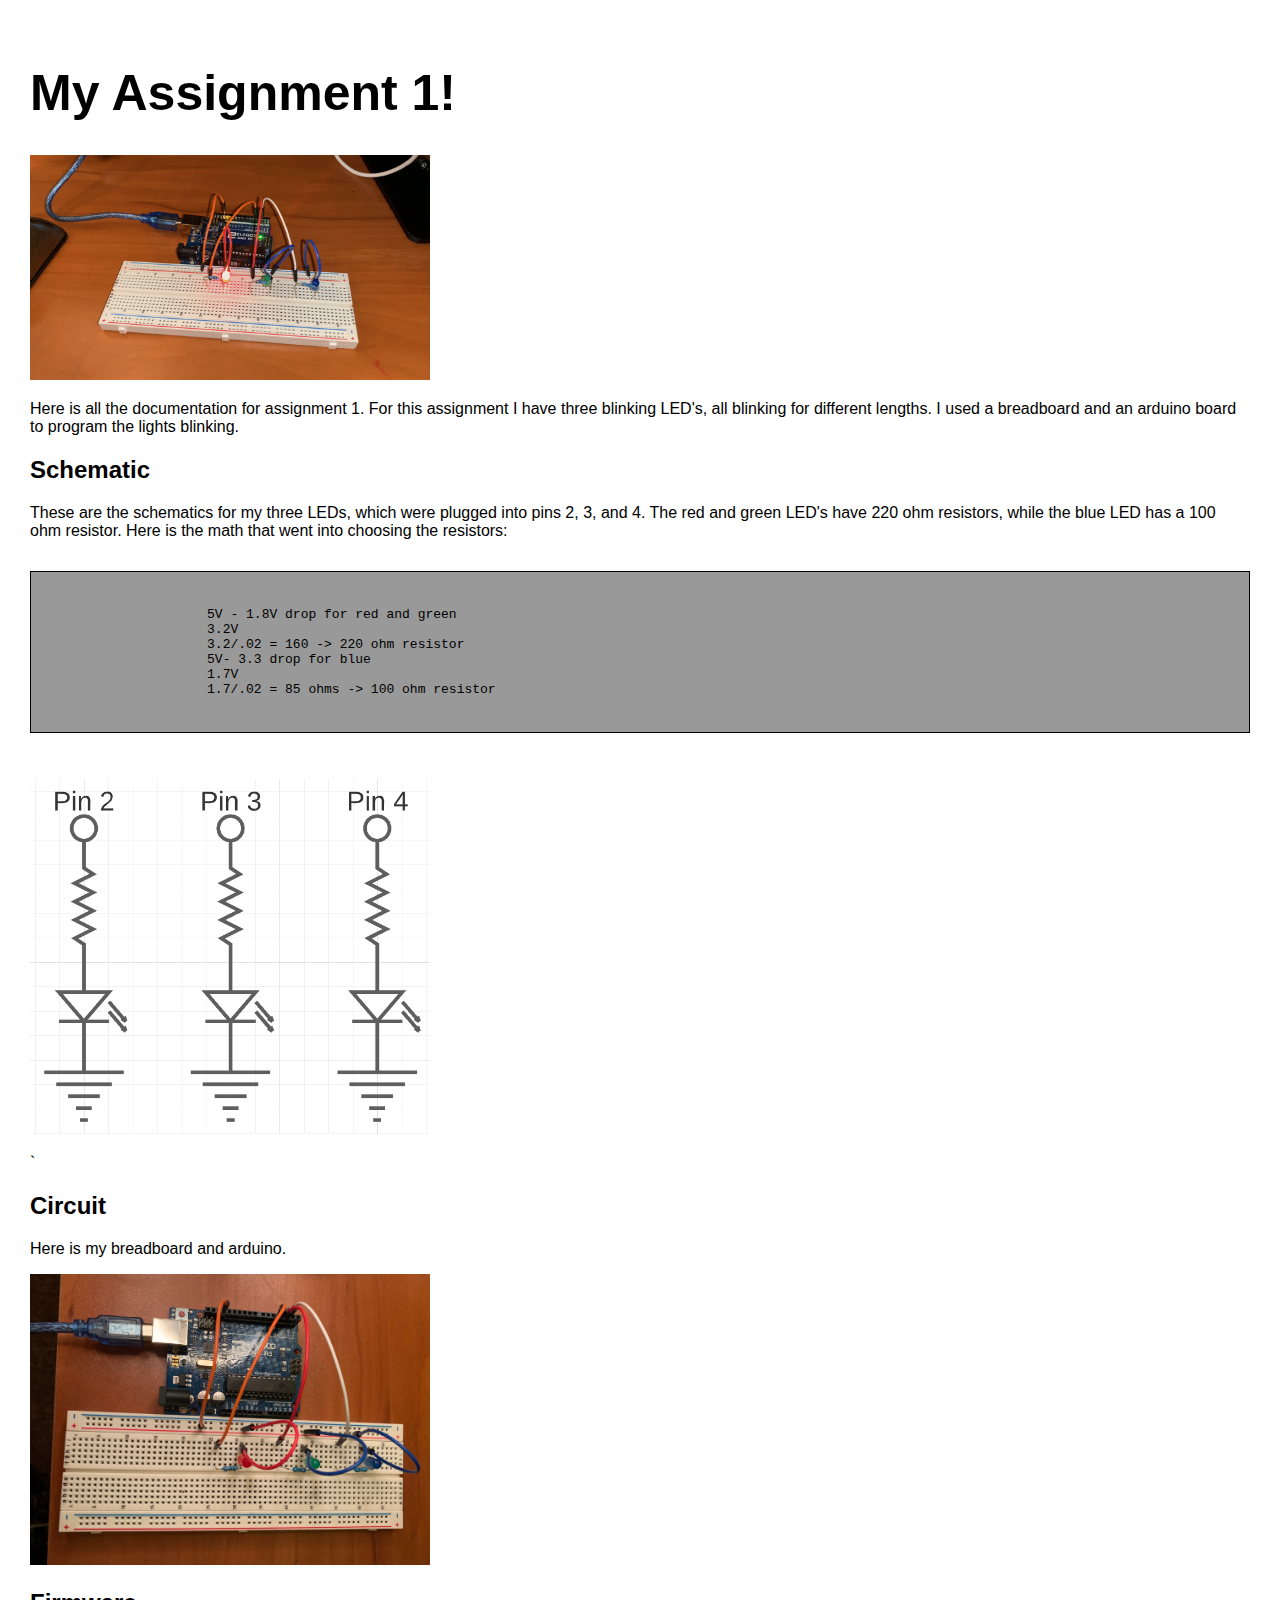
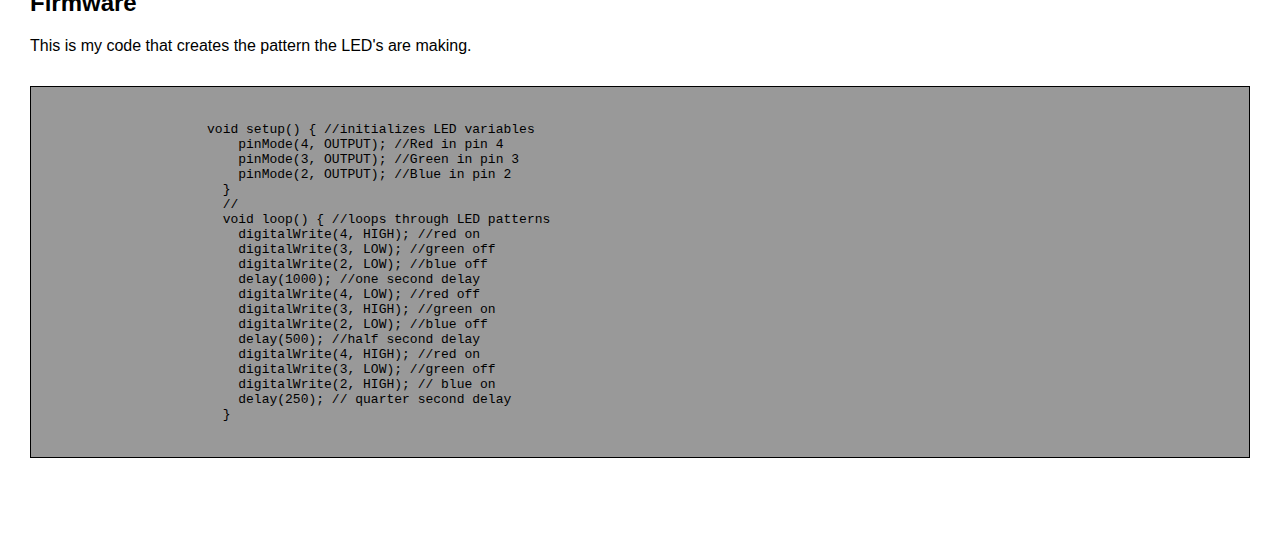
<file: assignment1.html>
<!DOCTYPE html> 
<html> 
    <head> 
        <meta charset="utf-8"> 
        <meta name="viewport" content="width=device-width, maximum-scale=1.0" />

        <title>Roz Gillie's HCDE 439 Physical Computing Page!</title> 

        <link href="style.css" media="screen" rel="stylesheet" type="text/css" />

    </head> 
    <body> 

        <div class="header">
            <h1>My Assignment 1!</h1>
            <p>
            <img src="ezgif.com-gif-maker.gif" width=400></a>
            </p>
            <p>
            Here is all the documentation for assignment 1. For this assignment I have three blinking LED's, all blinking for different lengths. I used a breadboard and an arduino board to program the lights blinking. 
            </p>
            <h2>Schematic</h2>
            <p>
                These are the schematics for my three LEDs, which were plugged into pins 2, 3, and 4. The red and green LED's have 220 ohm resistors, while the blue LED has a 100 ohm resistor. Here is the math that went into choosing the resistors:
                <pre>
                <code>
                    5V - 1.8V drop for red and green
                    3.2V
                    3.2/.02 = 160 -> 220 ohm resistor
                    5V- 3.3 drop for blue
                    1.7V
                    1.7/.02 = 85 ohms -> 100 ohm resistor   
                </code>
            </pre>
            </p>
            <p>
                <img src="schematic.png" width=400></a>
            </p>`
            <h2>Circuit</h2>
            <p>
                Here is my breadboard and arduino. 
            </p>
            <p>
                <img src="circuit_overview.jpg" width=400></a>
            </p>
            <h2>Firmware</h2>
            <p>
                <p>
                    This is my code that creates the pattern the LED's are making.
                </p>
                <pre>
                <code>
                    void setup() { //initializes LED variables
                        pinMode(4, OUTPUT); //Red in pin 4
                        pinMode(3, OUTPUT); //Green in pin 3
                        pinMode(2, OUTPUT); //Blue in pin 2
                      }
                      //
                      void loop() { //loops through LED patterns
                        digitalWrite(4, HIGH); //red on
                        digitalWrite(3, LOW); //green off
                        digitalWrite(2, LOW); //blue off
                        delay(1000); //one second delay
                        digitalWrite(4, LOW); //red off
                        digitalWrite(3, HIGH); //green on
                        digitalWrite(2, LOW); //blue off
                        delay(500); //half second delay
                        digitalWrite(4, HIGH); //red on
                        digitalWrite(3, LOW); //green off
                        digitalWrite(2, HIGH); // blue on
                        delay(250); // quarter second delay
                      }
                </code>
            </pre>
            </p>
        </div>
        
    </body>
</html>
</file>
<file: style.css>
html, body {
  padding: 0 0 0 0;
  margin: 0;
  font-family: 'helvetica', 'arial', 'sans';
}

h1,h2,h3,h4 {
  font-family: 'helvetica', 'arial', 'sans';
  }


a {
  color: #000;
}

.header {
  background: #fff;
  color: #000;
  height: auto;
  padding: 30px 30px 30px;
}

.header h1 {
  font-size: 50px;
  }

.assignment {
  font-size: 12px;
  line-height: 24px;
  font-family: 'helvetica', 'arial', 'sans';
  padding: 20px 20px 20px 30px;
  width: 250px;
  height: 350px;
  overflow: hidden;
  float: left;
}

/* code from http://web.simmons.edu/~grabiner/comm244/weekfour/code-test.html
formats how code is displayed*/
pre code {
  background-color: #999;
  border: 1px solid black;
  display: block;
  padding: 20px;
}
.assignment:hover { overflow:auto }

.assignment a {
    color: #000;
    text-decoration: none;
}

.assignment a:hover {
  background: #F06;
  color: #F06;
  text-decoration: none;
}

.footer {
    width: 1100px;
    float: left;
    padding: 300px 0px 30px 30px;
}

.widebody {
    width: 800px;
    padding: 0px 30px 30px 30px;
}

.widebody a {
}

.widebody a:hover {
  background: #F06;
  color: #FFF;
  text-decoration: none;
}
</file>
